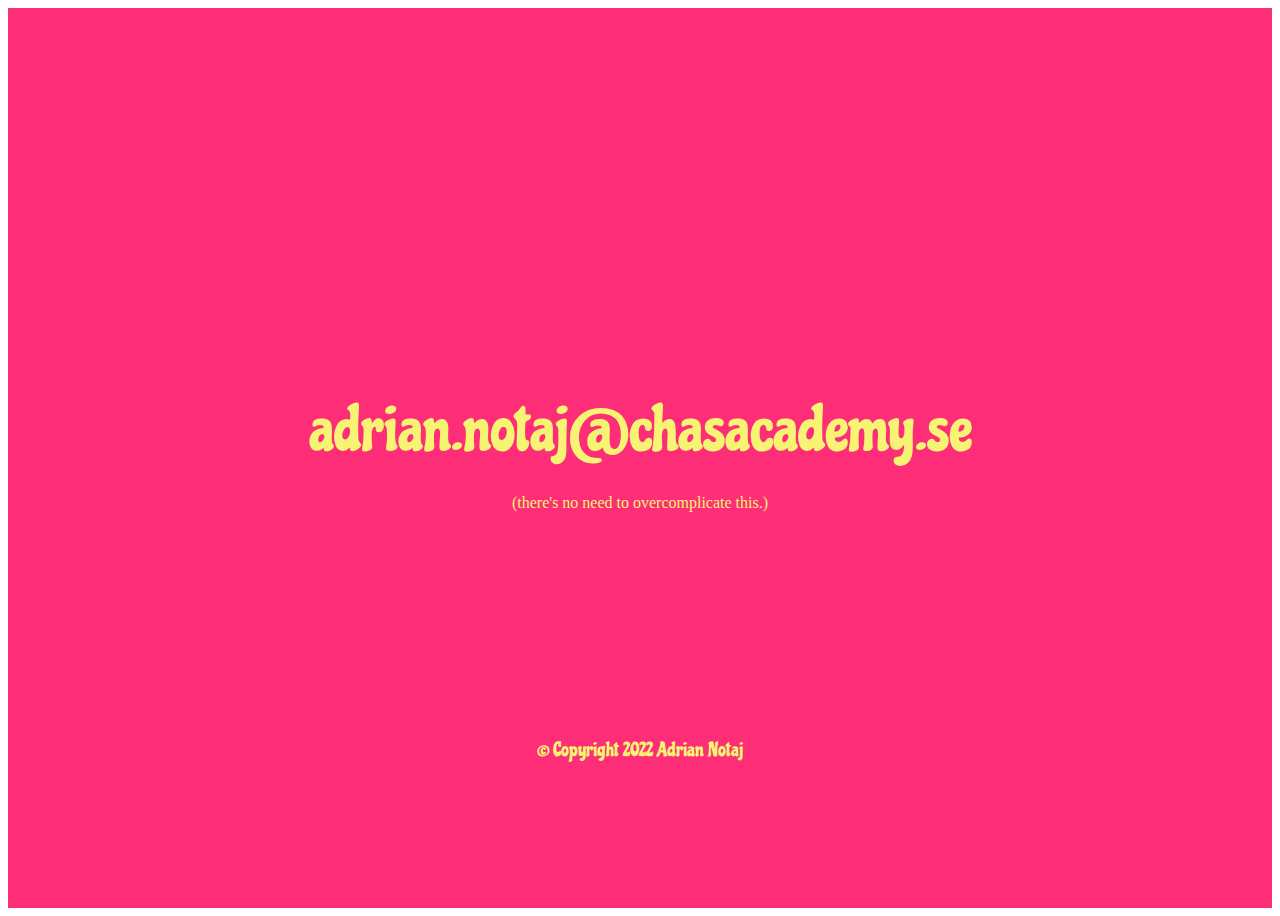
<file: contact.html>
<!DOCTYPE html>
<html lang="en">
<head>
    <meta charset="UTF-8">
    <meta http-equiv="X-UA-Compatible" content="IE=edge">
    <meta name="viewport" content="width=device-width, initial-scale=1.0">
    <style>
        @import url('https://fonts.googleapis.com/css2?family=Barrio&family=Caveat+Brush&family=Chicle&family=Libre+Barcode+39+Text&family=Rubik+Bubbles&family=Silkscreen&display=swap');
        </style>
        <link rel="stylesheet" href="https://cdnjs.cloudflare.com/ajax/libs/font-awesome/6.2.0/css/all.min.css" integrity="sha512-xh6O/CkQoPOWDdYTDqeRdPCVd1SpvCA9XXcUnZS2FmJNp1coAFzvtCN9BmamE+4aHK8yyUHUSCcJHgXloTyT2A==" crossorigin="anonymous" referrerpolicy="no-referrer" />
    <link rel="stylesheet" href="style.css">
    <title>Contact</title>
</head>
<body>

    <div class="wrapper wrapper-contact">

        <div class="contact">
            <a href="index.html"><i class="fa-solid fa-gear fa-5x fa-spin"></i></a>
        <a class="contact-email" href="mailto:adrian.notaj@chasacademy.se">adrian.notaj@chasacademy.se</a>
        <p>(there's no need to overcomplicate this.)</p>
        <a href="https://github.com/FreeHugZz" class="git-hub"> <i class="fa-brands fa-square-github fa-4x fa-beat"></i></a>
        <div class="contact-copyright">&copy; Copyright 2022 Adrian Notaj</div>
    </div>
    
    </div>

</body>
</html>
</file>
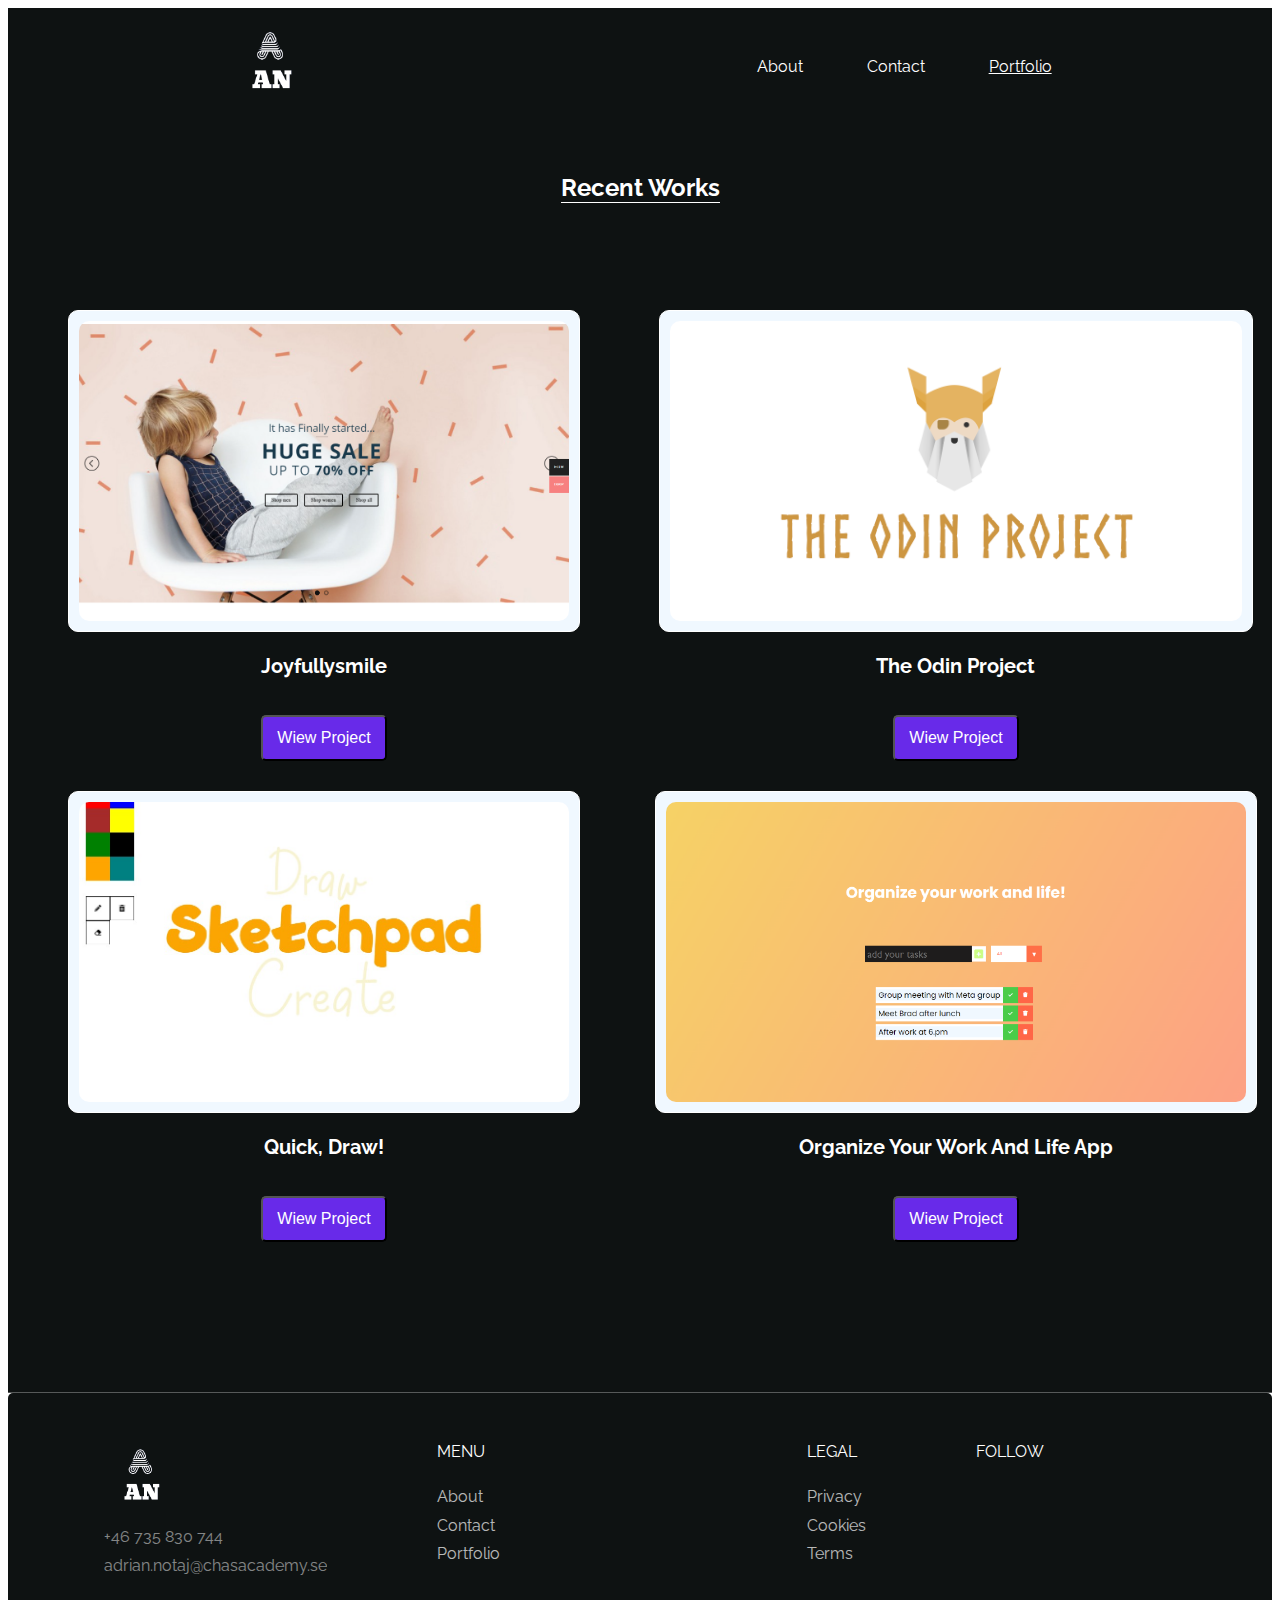
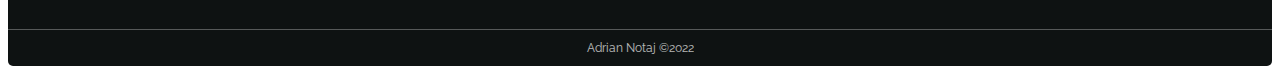
<file: portfolio.html>
<!DOCTYPE html>
<html lang="en">
  <head>
    <meta charset="UTF-8" />
    <meta http-equiv="X-UA-Compatible" content="IE=edge" />
    <meta name="viewport" content="width=device-width, initial-scale=1.0" />
    <link rel="stylesheet" href="https://cdnjs.cloudflare.com/ajax/libs/font-awesome/6.2.0/css/all.min.css" integrity="sha512-xh6O/CkQoPOWDdYTDqeRdPCVd1SpvCA9XXcUnZS2FmJNp1coAFzvtCN9BmamE+4aHK8yyUHUSCcJHgXloTyT2A==" crossorigin="anonymous" referrerpolicy="no-referrer" />
    <link rel="stylesheet" href="style.css" />
    <title>Portfolio</title>
  </head>
  <body>
   
    <div class="wrapper project-x">
        
      <!--navigation-->
      <nav class="navbar">
        <a class="nav-links" href="index.html"><img src="./IMG/logo.png" alt="logo"></a>
        
        <a href="#" class="toggle-btn">
            <span class="bar"></span>
            <span class="bar"></span>
            <span class="bar"></span>
        </a>
        <div class="navbar-links">
            <ul>
                <li ><a class="nav-links" href="about.html">About</a></li>
                <li ><a class="nav-links" href="contact.html">Contact</a></li>
                <li ><a class="nav-links" href="portfolio.html">Portfolio</a></li>
               

            </ul>
        </div>
    </nav>


      <!--portfolio-->
      
      <section class="portfolio-section sec-padding">
        <div class="portfolio-container">
          <div class="row">
            <div class="section-title">
              <h2>Recent works</h2>
            </div>
          </div>
        <div class="row">


            <!---portfolio items start-->
            <div class="porfolio-wrapper">
            <div class="portfolio-items">
                <div class="portfolio-items-tubmnail">
                    <img src="./IMG/wordpress1.png" alt="wordpress site">
                </div>
                <h3 class="portfolio-item-title">Joyfullysmile</h3>
                <button type="button" class="btn wiew-project-btn">wiew project</button>
                <div class="portfolio-item-details">
                    <div class="descrption">
                        <p> <a href="https://Joyfullysmile.com">Joyfullysmile.com</a> is a Swedish webshop that sells children's toys and clothes, they have customers around the world but mainly in the USA and England. The site runs on WordPress CMS and utilizes modern design with good user experience.</p>
                    </div>
                    <div class="general-info">
                        <ul>
                            <li>Created - <span>4 Dec 2021</span></li>
                            <li>Technical used - <span>Html, Css, Javascript</span></li>
                            <li>Role - <span>Frontend</span></li>
                            <li>Wiew Online - <span><a href="https://Joyfullysmile.com">Joyfullysmile.com</a> </span></li>
                        </ul>
                    </div>
                </div>
            </div>
            <!---portfolio items ends-->


            <!---portfolio items start-->
            <div class="portfolio-items">
                <div class="portfolio-items-tubmnail">
                    <img src="./IMG/odin-project.png" alt="wordpress site">
                </div>
                <h3 class="portfolio-item-title">The odin project</h3>
                <button type="button" class="btn wiew-project-btn">wiew project</button>
                <div class="portfolio-item-details">
                    <div class="descrption">
                        <p> <a href="https://www.theodinproject.com/">Theodinproject.com</a> is the website I wish I had when I was learning on my own. In this project I made a Testimonial Slider that is a user and developer-friendly and enables you to showcase the testimonials of your customers elegantly.</p>
                    </div>
                    <div class="general-info">
                        <ul>
                            <li>Created - <span>6 Sep 2022</span></li>
                            <li>Technical used - <span>Html, Css, Javascript</span></li>
                            <li>Role - <span>Frontend</span></li>
                            <li>Wiew Online - <span><a href="https://chasacademy-adrian-net22.github.io/Odin-Project/">Odin Project</a> </span></li>
                        </ul>
                    </div>
                </div>
            </div>
            <!---portfolio items ends-->
             <!---portfolio items start-->
             <div class="portfolio-items">
                <div class="portfolio-items-tubmnail">
                    <img src="./IMG/drawing-app11.jpg" alt="drawing app img" >
                </div>
                <h3 class="portfolio-item-title">Quick, Draw!</h3>
                <button type="button" class="btn wiew-project-btn">wiew project</button>
                <div class="portfolio-item-details">
                    <div class="descrption">
                        <p> <a href="https://chasacademy-adrian-net22.github.io/Drawing-App/"></a> Draw a picture together with your friends in real-time over the internet in your browser. Create new canvas and share the link of your art-work.</p>
                    </div>
                    <div class="general-info">
                        <ul>
                            <li>Created - <span>18 Sep 2022</span></li>
                            <li>Technical used - <span>Html, Css, Javascript</span></li>
                            <li>Role - <span>Frontend</span></li>
                            <li>Wiew Online - <span><a href="https://chasacademy-adrian-net22.github.io/Drawing-App/">Quick, Draw!</a> </span></li>
                        </ul>
                    </div>
                </div>
            </div>
            <!---portfolio items ends-->

                  <!---portfolio items start-->
                  <div class="portfolio-items">
                    <div class="portfolio-items-tubmnail">
                        <img src="./IMG/todo-app.png" alt="todo site">
                    </div>
                    <h3 class="portfolio-item-title">Organize your work and life App</h3>
                    <button type="button" class="btn wiew-project-btn">wiew project</button>
                    <div class="portfolio-item-details">
                        <div class="descrption">
                            <p> <a href="https://chasacademy-adrian-net22.github.io/Organize-Your-Work-Life/">Organize your work and life App</a> is a task management app to help you stay organized and manage your day-to-da</p>
                        </div>
                        <div class="general-info">
                            <ul>
                                <li>Created - <span>19 Oct 2022</span></li>
                                <li>Technical used - <span>Html, Css, Javascript</span></li>
                                <li>Role - <span>Frontend</span></li>
                                <li>Wiew Online - <span><a href="https://chasacademy-adrian-net22.github.io/Organize-Your-Work-Life/">Organize your work and life App</a> </span></li>
                            </ul>
                        </div>
                    </div>
                </div>
            </div>
                <!---portfolio items ends-->
            </div>
        </div>
      </section>
      <!--Portfolio sections ends-->


      <!--Portfolio item details Popup Start-->
      <div class="portfolio-popup">
        <div class="popup-inner">
            <div class="pp-content">
                <div class="pp-header">
                    <button type="button" class="btn-port pp-close"><i class="fas fa-times"></i></button>
                    <div class="pp-tumbnail">
                        <img src="./IMG/odin-project.png" alt="pp-tumbnail">
                    </div>
                    <h3>Website landing page</h3>
                </div>
                <div class="pp-body">
                    <div class="descrption">
                        <p> <a href="https://www.theodinproject.com/">Theodinproject.com</a> is the website I wish I had when I was learning on my own. They scour the internet looking for only the best resources to supplement ours learning and present them in a logical order.</p>
                    </div>
                    <div class="general-info">
                        <ul>
                            <li>Created - <span>6 Sep 2022</span></li>
                            <li>Technical used - <span>Html, Css, Javascript</span></li>
                            <li>Role - <span>Frontend</span></li>
                            <li>Wiew Online - <span><a href="https://Joyfullysmile.com">Joyfullysmile.com</a> </span></li>
                        </ul>
                    </div>
                </div>
            </div>
        </div>
      </div>


       <!--Portfolio item details Popup Ends-->



      <!--portfolio ends-->
       <!--Footer nya-->
       <footer>
        <div class="footer-container">
            <div class="footer-content-container">
                <img src="./IMG/logo.png" class="website-logo" alt="logo" >
                <span class="footer-info"><a href="tel:+46735830744">+46 735 830 744</a></span>
                <span class="footer-info"><a href="mailto:adrian.notaj@chasacademy.se">adrian.notaj@chasacademy.se</a> </span>
            </div>
            <div class="footer-menus">
                <div class="footer-content-container">
                    <span class="menu-title">Menu</span>
                    <a href="about.html" class="menu-item-footer">About</a>
                    <a href="contact.html" class="menu-item-footer">Contact</a>
                    <a href="portfolio.html" class="menu-item-footer">Portfolio</a>
                </div>
                <div class="footer-content-container">
                    <span class="menu-title">Legal</span>
                    <a href="index.html" class="menu-item-footer">Privacy</a>
                    <a href="index.html" class="menu-item-footer">Cookies</a>
                    <a href="index.html" class="menu-item-footer">Terms</a>
                </div>
            </div>

            <div class="footer-content-container">
                <span class="menu-title">follow</span>
                <div class="social-container">
                    <a href="index.html" class="social-link"><i class="fa-brands fa-square-facebook fa-4x"></i></a>
                    <a href="https://se.linkedin.com/" class="social-link"> <i class="fa-brands fa-linkedin fa-4x"></i></a>
                    <a href="https://github.com/FreeHugZz" class="social-link"> <i class="fa-brands fa-square-github fa-4x"></i></a>
                </div>
            </div>
        </div>
        <div class="copyright-container">
            <span class="copyright">Adrian Notaj &copy;2022 </span>
        </div>
      </footer>
    </div>

    <script src="portfolio.js"></script>
  </body>
</html>
</file>
<file: style.css>
/* Font */
@import url('https://fonts.googleapis.com/css2?family=Raleway:wght@600&display=swap');
@import url('https://fonts.googleapis.com/css2?family=Poppins&family=Quicksand&family=Roboto&display=swap');
@import url('https://fonts.googleapis.com/css2?family=Lato:wght@300&display=swap');
/* font-family: 'Poppins', sans-serif;
font-family: 'Quicksand', sans-serif;
font-family: 'Roboto', sans-serif; 
font-family: 'Raleway', sans-serif;
font-family: 'Lato', sans-serif;*/

/* CSS Variables */
:root{
    --primary: #ddd;
    --dark: #0e1212;
    --light: #fff;
    --yellow: #fed136;
    --red:rgb(226, 120, 108);
    --shadow: 0 1px 5px rgba(104, 104, 104, 0.8);
    --purple: #682ae9;
    --link-hover: #682ae9;
}

html{
    scroll-behavior: smooth;
    box-sizing: border-box;
    font-family: 'Raleway', sans-serif;   
    color: var(--dark);
}

body{
    background-color: #fff;
    margin:30px 50;
    line-height: 1.4;
}

/*---For Portfolio Page---*/
body.hide-scrolling{
overflow-y: hidden;
}
/*---Ends---*/
.btn{
    font-size: 1em;
    display: inline-block;
    padding: 8px 20px;
    background: #000;
    color: #fff;
    border-radius: 5px;
    margin-top: 15px;
    background-color: var(--link-hover);
    text-decoration: none;

    /* background-color: var(--link-hover);
    color: var(--light);
    padding: 0.6rem 1.3rem;
    text-decoration: none;
    border: 0;
    border-radius: 5px; */
}
.btn:hover{
    background-color: white;
    color: #000;
    border: 1px solid #000;
    transform: scale(0.87);
}
/* a:hover{
    background-color: var(--link-hover);
    transition: all 0.9s ease-in-out;
    border-radius: 10px;
    padding: .1vw 1vw;
} */

img{
max-width: 100%;
} 

.wrapper{
    display: grid;
    /* grid-gap:20px; */
}
.wpreload{
    display: none;
    opacity: 0;
    transition: opacity 2s ease-in;
}
a {
    /* color: var(--dark); */
    text-decoration: none;
}
/*-------preloader-------*/
#preloader{
    background: #101010 url(./IMG/loading111.gif) no-repeat center center;
    background-size: 40%;
    height: 100vh;
    width: 100%;
    top: 0;
    position: fixed;
    z-index: 9999;
   margin: 0;
   padding: 0;
   overflow-y: hidden;
}
.preloader-btn{
 position: relative;
 bottom: -60vh;
 left: 47vw;
}

@media(max-width:900px){
    #preloader{
    background-size: 80%;
    }
    
}
/* -------------Home Page start ---------------*/

/* -----------Navigation----------*/
.navbar-links .active-b{
    text-decoration: underline;
    text-decoration-color:white
}
.navbar{
    display: flex;
    justify-content: space-around;
    align-items: center;
    background-color: var(--dark);
}
.navbar img{
    height: 100px;
    line-height: 0;
}
.navbar-links ul{
display: flex;
margin: 0;
padding: 0;
}
.navbar-links li{
    list-style: none;
}
.navbar-links a{
    text-decoration: none;
    color: white;
    padding: 3rem 2rem;
    display: block;
    transition: all 0.9s ease-in-out;
}
.navbar-links li:hover{
    background-color: var(--link-hover);
}
.toggle-btn{
    position: absolute;
    top: 2.7rem;
    right: 1.5rem;
    display: none;
    flex-direction: column;
    justify-content: space-between;
    width: 30px;
    height: 23px;
}
.toggle-btn .bar{
    height: 3px;
    width: 100%;
    background-color: white;
    border-radius: 10px;
}
@media (max-width: 880px){
    .toggle-btn{
        display: flex;
    }
    .navbar img{
        height: 75px;
    }
    .navbar-links{
        display: none;
       width: 100%;
    }
    .navbar{
        flex-direction: column;
        align-items: flex;
        padding: 10px;
    }
    .navbar-links ul{
        flex-direction: column;
        width: 100%;
    }
    .navbar-links li{
        text-align: center;
    }
    .navbar-links li a{
        padding: 2rem;
    }
    .navbar-links.active{
        display: flex;
    }

}
/* ------Hero Video------ */
.showcase-1{
    position: relative;
    height: 100vh;
    display: flex;
    flex-direction: column;
    align-items: center;
    justify-content: center;
    text-align: left;
    line-height: 2em;
    padding: 0 20px;
    object-fit: cover;
    color: var(--light);
    font-family: 'Raleway', sans-serif;
    
}   
.video-container{
    position: absolute;
    top: 0;
    left: 0;
    width: 100%;
    height: 100%;
    overflow: hidden;
    border-bottom-left-radius: 5px;
    border-bottom-right-radius: 5px;
    background: var(--primary) url('./IMG/video-img.png') no-repeat center center/cover;
    box-shadow: 20px 11px 15px rgba(104, 104, 104, 0.2);
}
.video-container video{
    min-width: 100%;
    height: 100vh;
    object-fit: cover;
    position: absolute;
    top: 50%;
    left: 50%;
    transform: translate(-50%, -50%); 
}
.video-container:after {
    content: '';
    position: absolute;
    top: 0;
    left: 0;
    width: 100%;
    height: 100%;
    background: rgba(0, 0, 0, 0.5)
}
.btn-hero{
    font-size: 1em;
    display: inline-block;
    padding: 8px 20px;
    background: #000;
    color: #fff;
    border-radius: 5px;
    margin-top: 15px;
    background-color: var(--link-hover);
    text-decoration: none;
}
.btn-hero:hover{
    transform: scale(0.87);
    background: white;
    color: var(--dark);
    opacity: 0.95;
}   
.video-content{
    z-index: 10;
}

.video-content h1{
    font-size: 2.6em;
    line-height: 1.3;
    position: relative;
    animation: heading-hero;
    animation-duration: 3s;
    animation-fill-mode: forwards;
    margin: 0;
    font: 600 2.4em / 1.2 Raleway, Helvetica, Arial, sans-serif;
}
@keyframes heading-hero{
    0% {top: -450px}
    100% {top: 0px}
}
.hero-span{
    color: rgb(226, 120, 108);
}
.video-content> span{
    font-size: 1.6em;
}
.video-content > p{
    font-size: 1.3em;
    font-weight: 500;
    font-family: 'Lato', sans-serif;
    position: relative;
    animation: hero-h3;
    animation-duration: 3s;
    animation-fill-mode: forwards;
}
@keyframes hero-h3{
    0% {left: -1500px}
    100% {left: 0px}
}
.btn-hero{
    position: relative;
    animation: btn-hero-1;
    animation-duration: 3s;
    animation-fill-mode: forwards;
}
@keyframes btn-hero-1{
    0% {bottom: -400px}
    100% {bottom: 0px}
}

/* ------------Top Box -------------*/
.top-box{
    background: var(--primary);
    display: grid;
    align-items: center;
    justify-items: center;
    box-shadow: var(--shadow);   
}
.top-box-a{
    grid-area: top-box-a;
    background: var(--dark);
}
/* .social{
    transform: rotateZ(90deg);
    right: 0;
    color:var(--link-hover);
}

.social i:hover{
    color: var(--light);
    transform: scale(1.2);
    animation: shake 0.5s;
    animation-iteration-count:2s;
}

@keyframes shake {
    0% { transform: translate(1px, 1px) rotate(0deg); }
    10% { transform: translate(-1px, -2px) rotate(-1deg); }
    20% { transform: translate(-3px, 0px) rotate(1deg); }
    30% { transform: translate(3px, 2px) rotate(0deg); }
    40% { transform: translate(1px, -1px) rotate(1deg); }
    50% { transform: translate(-1px, 2px) rotate(-1deg); }
    60% { transform: translate(-3px, 1px) rotate(0deg); }
    70% { transform: translate(3px, 1px) rotate(-1deg); }
    80% { transform: translate(-1px, -1px) rotate(1deg); }
    90% { transform: translate(1px, 2px) rotate(0deg); }
    100% { transform: translate(1px, -2px) rotate(-1deg); }
  } */
/* --------------Boxes ----------- */
.boxes-content{
    display: grid;
    justify-content: center;
    align-content: center; 
    min-height: 300px;
    min-width: 100%;
    text-align: center;
    line-height: 0;
   
}

.boxes-content h2{
   
    text-transform: capitalize;
font-family: 'Quicksand', sans-serif;
    text-shadow: 0px 11px 10px rgba(118, 37, 224, 0.8);
}
.boxes-content hr{
    width: 80%;
}
.boxes-content h3{
    font-family: 'lato', sans-serif;
    opacity: 0.8;
    margin: 2rem;
}
.boxes{
    margin-bottom: 15px;
    display: grid;
    grid-gap: 15px;
    grid-template-columns: 1fr 1fr;
    grid-template-areas: 
    "1fr 1f1"
    "1fr 1fr";
}
.box{
    text-align: center;
    padding: 2rem 2rem;
    box-shadow: var(--shadow);
    background: #959595;
    background: #0E1212;
  /*   background: rgb(104,42,233);
    background: linear-gradient(90deg, rgba(104,42,233,1) 0%, rgba(0,0,0,1) 55%); */
    color: white;
    border-radius: 10px;
    z-index: -5;
}

.box p{
    font-size: 13px;
    margin:10px auto;
    opacity: 0.8;
}
.box h3{
    font-size: 18px;
}
.icons{
    color: #fff; 
}
.icon-background {
    color: var(--link-hover);
    z-index: -1;
}
.info{
    box-shadow: var(--shadow);
    display: grid;
    grid-gap: 30px;
    grid-template-columns: repeat(2, 1fr);
    padding: 3rem;  
}
.info h1{
    font-size: 2.3rem;
}
/* ---------unsplash ----------*/
.unsplash{
    margin-bottom: 15px;
    display: grid;
    grid-gap:20px;
    grid-template-columns: repeat( auto-fit, minmax(200px, 1fr) );
}

.unsplash img{
    width: 100%;
    box-shadow: var(--shadow);
} 

/* -------Media Query for Home Page -------*/
@media(max-width: 800px){
    .boxes{
        grid-template-columns: 1fr;
    }
    .unsplash{
        display: grid;
        grid-gap: 2px;
        grid-template-columns: 1fr; 
    }
    .main-nav ul{
        grid-template-columns: 1fr;
    }

    .info{
        grid-template-columns: 1fr;
    }
    .top-box-a{
        color: var(--light);  
    }
    .social{
        transform: rotateZ(0);
        margin: auto;
        color:var(--link-hover);
    }
} 
 @media(max-width:520px){
    .boxes-content h3{
       font-size: 0.6rem;
        opacity: 0.8;
        margin: 0.8rem;
    }

    .video-content h1{
        font-size:  rem;
    }
}

/* ----------------Home page Ends ------------------------------*/

/*--------------Portfolio page starts here----------------*/
#footer-container-portfolio{
    border-radius: 0;
}

.sec-padding{
    text-align: center;
    text-transform: capitalize;
  padding: 5vh 0 15vh 0;
}
.portfolio-section{
    padding-bottom: 15px 30px;
    background-color: #0e1212;
    border-bottom: 1px solid rgb(255, 255, 255, 0.3);
}
.section-title{
    padding: 0 0 10vh 0;
    color: white;
    
}
.section-title h2{
    border-bottom: 1px solid white;
    display: inline;
}
.porfolio-wrapper{
    display: grid;
     grid-template-columns: 1fr 1fr;
     grid-template-rows: 1fr 1fr;
    justify-items: center;
    align-items: center;
    flex-wrap: wrap;
}
.portfolio-items{
    min-width: 40vw;
    /* height: 50vh; */
   margin: 15px 15px;
}

.portfolio-items-tubmnail{
   


   display: grid; 
    padding: 10px;
    background-color:aliceblue;
    border: 1px solid #fff;
    border-radius: 10px;
}
.portfolio-items-tubmnail img{
height: 300px; 
width: 100%;
border-radius: 10px;
object-fit: cover;

}
.portfolio-item-details{
    display: none;
}
.portfolio-items h3{
    font-size: 20px;
    text-transform: capitalize;
    margin: 20px 0;
    color: white;
}
/* Portfolio Popup */
.portfolio-popup{
font-family: 'Roboto', sans-serif; 
font-weight: 500;
position: fixed;
left: 0;
top: 0;
height: 100%;
width: 100%;
z-index: 1254;
overflow-y: auto;
visibility: hidden;
background-color:#FD2D78;
}
.portfolio-popup.open{
visibility: visible;
overflow-y: auto;
}
.popup-inner{
min-height: 100vh;
padding: 40px 15px;
display: flex;
align-items: center;
justify-content: center;
}
.pp-content{
    background-color: white;
    padding: 30px;
    border-radius: 30px;
    max-width: 900px;
    width: 100%;
    border: 1px solid var(--shadow);
    backdrop-filter: blur(10px);
    opacity: 0;
    transform: scale(0.9);
}
.portfolio-popup.open .pp-content{
opacity: 1;
transform: scale(1);
transition: all 0.5s ease;
}
.pp-header{
    position: relative;
}
.pp-header .btn-port{
height: 40px;
width: 40px;
padding: 0;
display: flex;
align-items: center;
justify-content: center;
position: absolute ;
right: -40px;
top: -40px;
border-radius: 50%;
}
.wiew-project-btn{
    font-family:Impact, Haettenschweiler, 'Arial Narrow Bold', sans-serif;
    text-transform:capitalize;
    font-weight: 500;
    padding: 12px 14px;
    color:white;
    
}
.pp-tumbnail img{
    border-radius: 10px;
}
.pp-header h3{
font-size: 25px;
text-transform: capitalize;
margin: 20px 0 15px;
}
.pp-body .descrption{
    margin-bottom: 20px;
}
.pp-body .general-info ul li{
    list-style: none;
    margin-bottom: 10px;
    font-weight: 800;
    text-transform: capitalize;
}
.pp-body .general-info li span{
    font-weight: 200;
}
.pp-body .general-info li a{
    color: var(--red);
}

.porfolio-wrapper{
    transition: all 0.9s ease-in-out;
}
.porfolio-wrapper.fade-out{
    opacity: 0;
}

@media (max-width: 880px){
    .porfolio-wrapper{
        grid-template-columns: 1fr; 
        
}
}
         
/* ---------------About Page Start -------------------------*/
#footer-about{
    margin-top: 20px
}
.about{
    display: grid;
    grid-template-areas: 
    "my-information profile-img";
    box-shadow: var(--shadow);
    margin: 30px 50px 10px 50px;
}
.my-information{
    display: grid;
    grid-area: my-information;
    align-content: center;
    padding: 2rem;
}
.profile-img{
    display: grid;
    grid-area: profile-img;
    align-items: center;
    margin: 1rem;
}
.about img{
    width: 100%;  
}
/* ---------Technologies-------- */
.about-technologies{
    display: grid;
    justify-content: center; 
    grid-template-areas: 
    "about-h1"
    "about-svg"
    ;
    margin: 10px 50px;
    box-shadow: var(--shadow);
}
.about-svg{
    display: flex;
    grid-area: about-svg;
    text-align: center;
}
.about-h1{
    display: grid;
    grid-area: about-h1;
    padding: 2rem;
}
/* ---------Work experiences-------- */
.work-experience{
    display: flex;
    justify-content: center;
    box-shadow: var(--shadow);
   margin: 10px 50px 10px 50px;
}
.work-ul{
    justify-content: center;
    flex-basis: 30%;
    margin-bottom: 1.5em;
}

.work-ul li{
    font-size: 1rem;
    list-style: none;
}
/* ------Media Query for About Page -------*/
@media(max-width:800px){
    .about{
        display: grid;
        grid-template-areas: 
        "my-information" 
        "profile-img";
    }
    .about-svg{
        display: flex;
        flex-direction: column;
        text-align: center;
    }
    .about-h1{
        text-align: center;
    }
    }

/* -----------------Contact Page start here---------------- */
.contact{
    display: flex;
    flex-wrap: wrap;
    flex-direction: column;
    width: 100%;
    align-items: center;
    justify-content: center;
    height: 100vh;
   
}
.contact-email{
   font-family: 'Chicle', cursive;
    text-decoration: none;
    color: #F7F474;
    font-size: 5vw;
    display: flex;
    flex-wrap: wrap;
    
}
.contact p{
    font-size:vw;
    display: flex;
    flex-wrap: wrap;
    font-family: 'Gluten', cursive;
    color: #F7F474;
}
.wrapper-contact{
    background-color: #FD2D78;
}
.git-hub{
    position: absolute;
    color:#F7F474;
    bottom: 20vh;
    right: 15vw;
}
.fa-spin{
    position: absolute;
    color:#F7F474;
    left:4vw;
    top:6vh

}
.contact-copyright{
    position: absolute;
    bottom: 15vh;
    font-size: 1.6vw;
   font-family: 'Chicle', cursive;
    color: #F7F474;
}
@media (max-width: 880px){
    .contact-email{
         font-size: 3em;
     }
}
@media (max-width: 593px){
    .contact-email, .contact-copyright{
         font-size: 2em;
     }
}
@media (max-width: 382px){
    .contact-email, .contact p, .contact-copyright{
         font-size: 1em;
     }
}

/* ---------Footer Start Here */

footer{
  /* position: absolute;  */
    bottom: 0;
    left: 0;
    height: fit-content;
    width: 100%;
    display: flex;
    justify-content: center;
    align-items: center;
    flex-direction: column;
    background-color: var(--dark);
    color: white;
    border-radius: 5px;
}
.copyright-container{
    width: 100%;
    display: flex;
    justify-content: center;
    align-items: center;
    border-top: 1px solid rgb(255, 255, 255, 0.3);
}
.copyright{
    font-size: 12px;
    opacity: 0.7;
    font-weight: 400;
    padding: 10px 0;
}
.footer-menus{
    display: flex;
    justify-content: space-between;
    align-items: flex-start;
    width: 40%;
}
.footer-container{
    height: fit-content;
    width: 100%;
    padding: 3rem 6rem;
    box-sizing: border-box;
    display: flex;
    justify-content: space-between;
    align-items: flex-start;
}
.footer-content-container{
    display: flex;
    justify-content: flex-start;
    align-items: flex-start;
    flex-direction: column;
}
footer .website-logo{
    margin-left: -30px;
    margin-top: -8px;
    height: 10vh;
    justify-content: flex-end;
}
.footer-info, .menu-item-footer, .footer-info a{
    margin: 0.2rem 0;
    opacity: 0.7;
    color: white;
    transition: 0.5s;
    text-decoration: none;
}
.menu-item-footer:hover{
    opacity: 1;
}
.menu-title{
    font-size: 16px;
    font-weight: 400;
    text-transform: uppercase;
    margin-bottom: 1.2rem;
}
.social-container{
    display: flex;
    justify-content: center;
    align-items: center;
    height: 30px;
    width: 100%;
}
.social-link{
    color: #682ae9;
    height: 100%;
    width: 30px;
   background-size: 70%;
   background-position: center;
   margin-right: 2.3rem;
   background-repeat: no-repeat;
}
.social-link:hover{
    transition: 0.5s;
    color: yellow;
    transform: scale(0.9);
}
@media(max-width:880px){
    .footer-container{
        padding: 2rem;
        flex-direction: column;
    }
    .footer-content-container{
        width: 100%;
        padding: 2rem 0;
        border-bottom: 1px solid #2a2a2a;
        justify-content: center;
        align-items: center;
    }
    .footer-content-container:nth-of-type(1){
        align-items: center;
    }
    .footer-content-container:nth-of-type(3){
        border-bottom: none;
        padding-bottom: 0;
    }
    .footer-menus{
        width: 100%;
        display: flex;
        justify-content: space-between;
        align-items: flex-start;
        border-bottom: 1px solid #2a2a2a;
    }
    .footer-menus .footer-content-container:nth-of-type(1){
        width: 45%;
        align-items: center;
        border-bottom: none;
    }
    .footer-menus .footer-content-container:nth-of-type(2){
        width: 45%;
        align-items: center;
        border-bottom: none;
    }
    .social-container{
        margin-bottom: 20px;
    }
    footer .website-logo{
        margin-left: 0;
        margin-top: 0px;
    }
    .social-link{
        height: 80%;
        width: 30px;
    }
    
}
</file>
